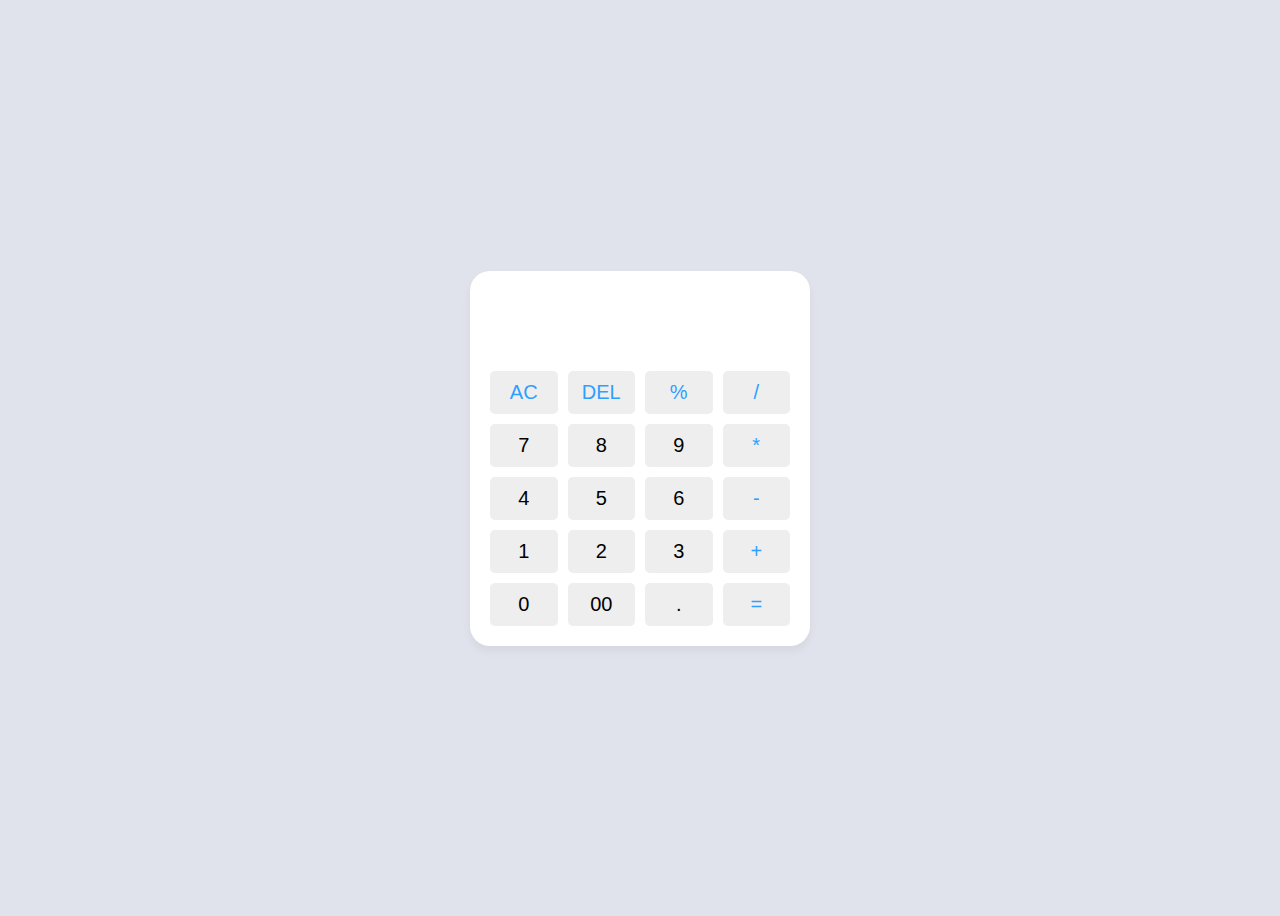
<file: index.html>
<html>
<head>
<title>Calculator</title>
<link rel="stylesheet" href="style.css" />
</head>
<body>
    <div class="container">
        <input type="text" class="display"> 
    
<div class="buttons">
    <button class="operator" data-value="AC">AC</button>
    <button class="operator" data-value="DEL">DEL</button>
    <button class="operator" data-value="%">%</button>
    <button class="operator" data-value="/">/</button>

    <button data-value="7">7</button>
    <button data-value="8">8</button>
    <button data-value="9">9</button>
    <button class="operator" data-value="*">*</button>
    <button data-value="4">4</button>
    <button data-value="5">5</button>
    <button data-value="6">6</button>
    <button class="operator" data-value="-">-</button>
    <button data-value="1">1</button>
    <button data-value="2">2</button>
    <button data-value="3">3</button>
    <button class="operator" data-value="+">+</button>
    <button data-value="0">0</button>
    <button data-value="00">00</button>
    <button data-value=".">.</button>
    <button class="operator" data-value="=">=</button>
</div>
</div>
<script src="script.js"></script>
</body>
</html>
</file>
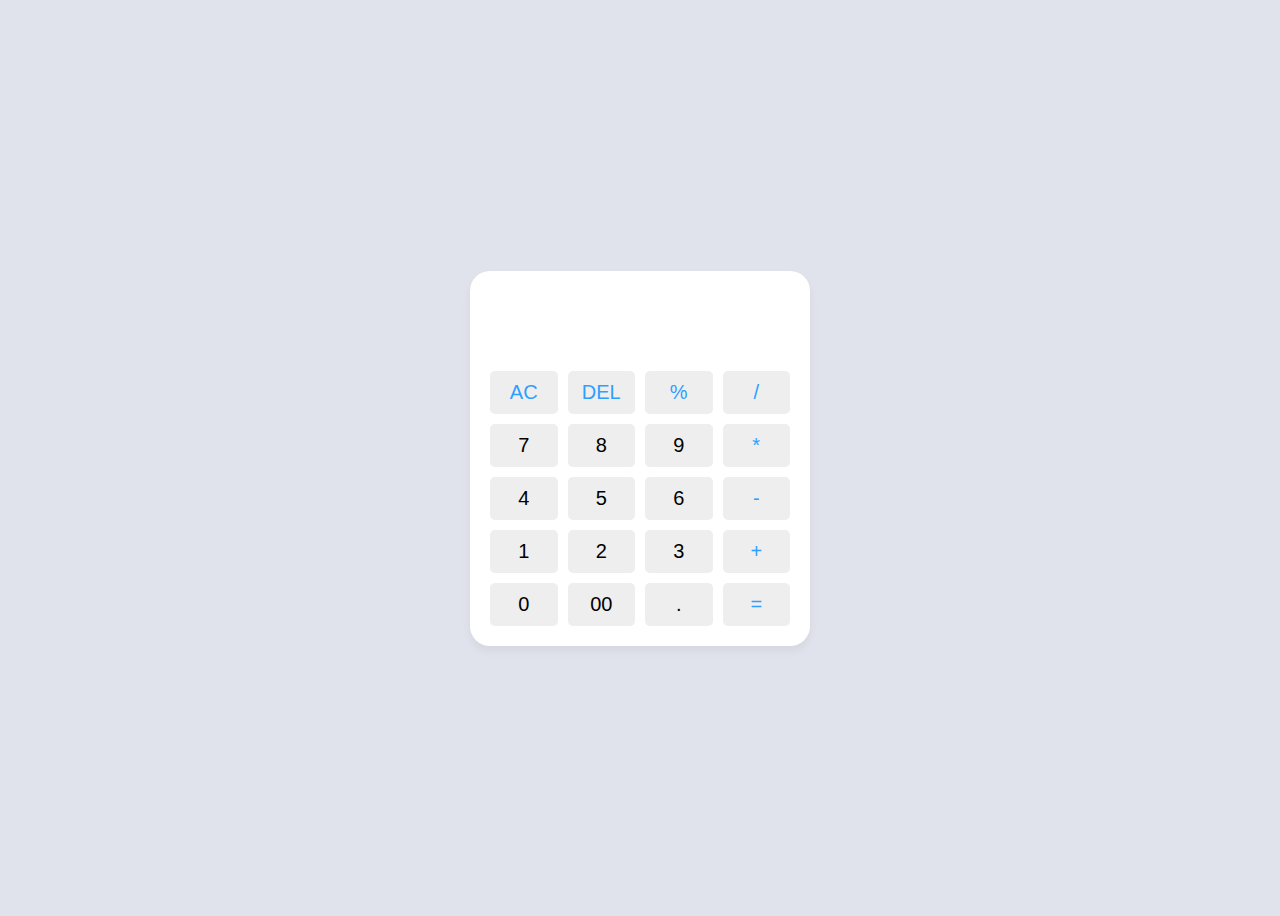
<file: calculator.html>
<html>
<head>
<title>Calculator</title>
<link rel="stylesheet" href="style.css" />
</head>
<body>
    <div class="container">
        <input type="text" class="display"> 
    
<div class="buttons">
    <button class="operator" data-value="AC">AC</button>
    <button class="operator" data-value="DEL">DEL</button>
    <button class="operator" data-value="%">%</button>
    <button class="operator" data-value="/">/</button>

    <button data-value="7">7</button>
    <button data-value="8">8</button>
    <button data-value="9">9</button>
    <button class="operator" data-value="*">*</button>
    <button data-value="4">4</button>
    <button data-value="5">5</button>
    <button data-value="6">6</button>
    <button class="operator" data-value="-">-</button>
    <button data-value="1">1</button>
    <button data-value="2">2</button>
    <button data-value="3">3</button>
    <button class="operator" data-value="+">+</button>
    <button data-value="0">0</button>
    <button data-value="00">00</button>
    <button data-value=".">.</button>
    <button class="operator" data-value="=">=</button>
</div>
</div>
<script src="script.js"></script>
</body>
</html>
</file>
<file: style.css>
@import url("https://fonts.googleapis.com/css2?family=Poppins:wght@300;400;500;600;700&display=swap");s
* {
    margin: 0;
    padding:0;
    box-sizing:border-box;
    font-family:"Poppins", sans-serif;
}
body {
    height:100vh;
    display: flex;
    align-items: center;
    justify-content: center;
    background: #e0e3eb;
}
.container {
    
    max-width: 300px;
    width: 100%;
    border-radius: 20px;
    padding: 10px 20px 20px;
    background: #fff;
    box-shadow: 0 5px 10px rgba(0, 0, 0, 0.05);
}
.display{
    height: 80px;
    width: 100%;
    outline: none;
    border: none;
    text-align: right;
    margin-bottom: 10px;
    font-size: 25px;
    color: #000e1a;
    pointer-events: none;
}
.buttons {
  display: grid;
  grid-gap: 10px;
  grid-template-columns: repeat(4, 1fr);
}
.buttons button{
    padding: 10px;
    border-radius:5px;
    border: none;
    font-size: 20px;
    cursor: pointer;
    background-color:#eee;
}
.buttons button:active{
    transform: scale(0.99);
}
.operator{
    color:#2f9fff;
}
</file>
